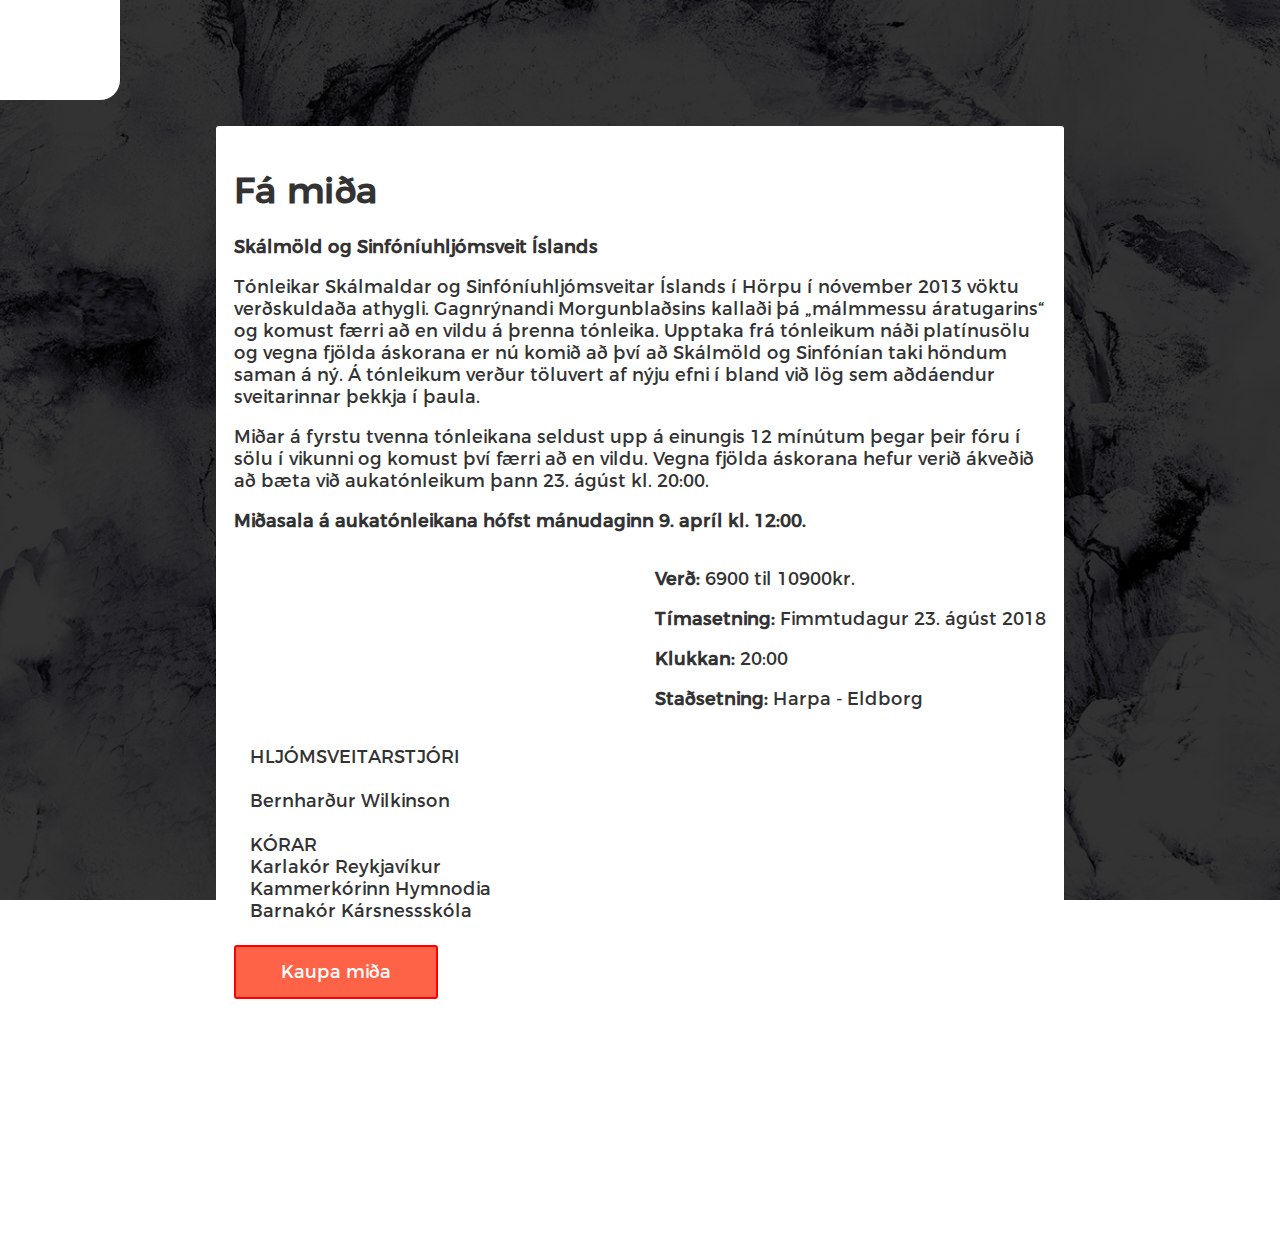
<file: docs/midar23/index.html>
<!DOCTYPE html>
<html>
<head>
	<meta charset="utf-8">
	<link rel="stylesheet" type="text/css" href="../assets/css/midar23.css">
	<meta name="viewport" content="width=device-width, initial-scale=1.0">
</head>
<body>
	<div class="horn"></div>
	<section class="content">
		<h1>Fá miða</h1>
		<strong>Skálmöld og Sinfóníuhljómsveit Íslands</strong>
		<p>Tónleikar Skálmaldar og Sinfóníuhljómsveitar Íslands í Hörpu í nóvember 2013 vöktu verðskuldaða athygli. Gagnrýnandi Morgunblaðsins kallaði þá „málmmessu áratugarins“ og komust færri að en vildu á þrenna tónleika. Upptaka frá tónleikum náði platínusölu og vegna fjölda áskorana er nú komið að því að Skálmöld og Sinfónían taki höndum saman á ný. Á tónleikum verður töluvert af nýju efni í bland við lög sem aðdáendur sveitarinnar þekkja í þaula.</p>
		<p>Miðar á fyrstu tvenna tónleikana seldust upp á einungis 12 mínútum þegar þeir fóru í sölu í vikunni og komust því færri að en vildu. Vegna fjölda áskorana hefur verið ákveðið að bæta við aukatónleikum þann 23. ágúst kl. 20:00. </p>
		<strong>Miðasala á aukatónleikana hófst mánudaginn 9. apríl kl. 12:00. </strong><br>
		<div class="nidri">
			<div class="haegri">
				<p><strong>Verð: </strong>6900 til 10900kr.</p>
				<p><strong>Tímasetning: </strong>Fimmtudagur 23. ágúst 2018</p>
				<p><strong>Klukkan: </strong> 20:00</p>
				<p><strong>Staðsetning: </strong>Harpa - Eldborg</p>
			</div>
			<div class="vinstri">
				<p>HLJÓMSVEITARSTJÓRI<br>
				<br>
				Bernharður Wilkinson<br>
				<br>
				KÓRAR<br>
				Karlakór Reykjavíkur<br>
				Kammerkórinn Hymnodia<br>
				Barnakór Kársnessskóla</p>
			</div>

		</div>
		<br>
		<div class="takkar">
			<a href="https://tix.is/is/buyingflow/tickets/5844/" target="_blank">
				<div class="takki raudur"" title="Þetta vísar þig inn á tix.is">
					Kaupa miða
				</div>
			</a>
		</div>
	</section>
</body>
</html>
</file>
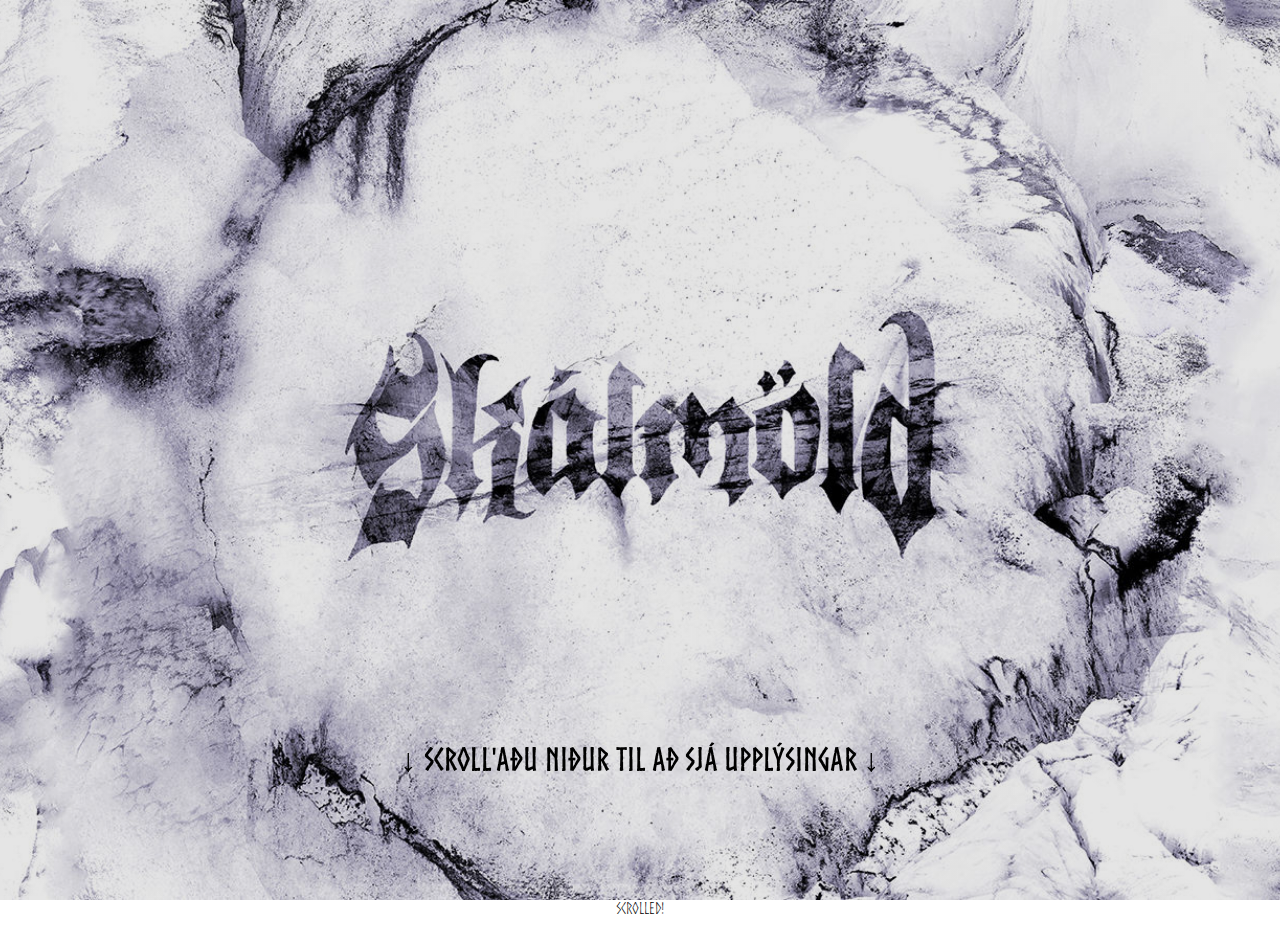
<file: docs/skalmold/index.html>
<!--
	SCROLLING FEATURE VIRKAR BARA Á FIREFOX, VIÐ ÞURFUM AÐ LAGA ÞAÐ ÞANNIG AÐ ÞAÐ VIRKI LÍKA Á CHROME
-->
<!DOCTYPE html>
<html>
<head>
	<title>Skálmöld og Sinfó</title>
	<link rel="stylesheet" type="text/css" href="../assets/css/style.css">
	<link rel="stylesheet" type="text/css" href="../assets/css/skalmold.css">
	<meta charset="utf-8">
	<!--<script type="text/javascript" src="../assets/js/prepare.js"></script>-->


</head>
<body>
	<noscript style="margin: 3em;">Javascript is required!</noscript>
	<div id="all" style="display: none;">
		<script>
			document.getElementById('all').style.display = "block";
		</script>
		<section class="intro">
			<div class="sd">
				<h1>&darr; Scroll'aðu niður til að sjá upplýsingar &darr;</h1>
			</div>
		</section>
		<div class="mk_scrollable down">
			<center>Scrolled!</center>
		</div>
		<script type="text/javascript">
			window.scrollTo(0, 0);
			window.addEventListener('scroll', function(){
				var y = window.pageYOffset;
				if(y > 20){
					window.location.href = "../hvenaer/index.html";
				}
			});
		</script>
	</div>
</body>
</html>
</file>
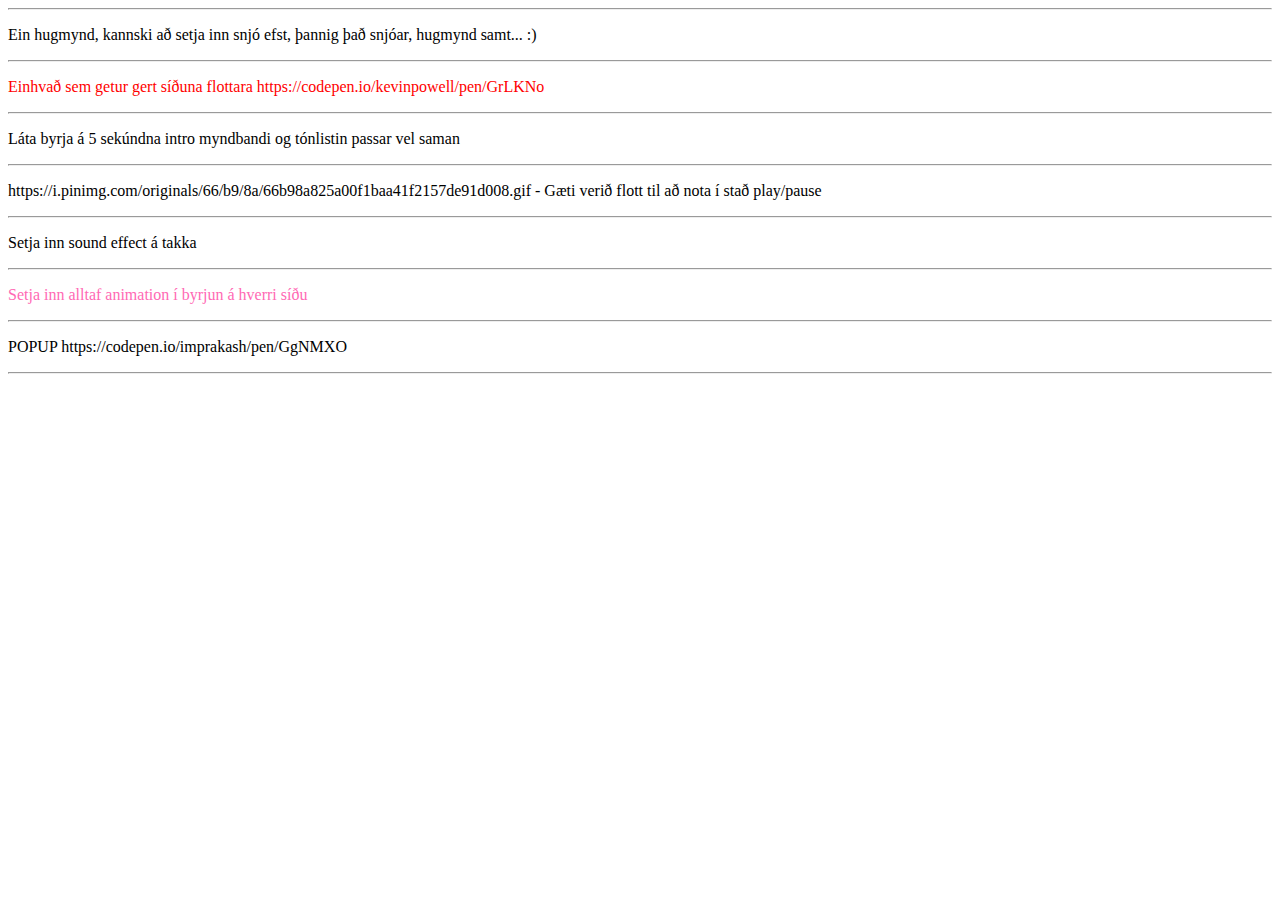
<file: docs/ideas.html>
<!DOCTYPE html>
<html>
<head>
	<title>Hugmyndir</title>
	<style type="text/css">
		.hugmynd {
			/*border-bottom: 1px solid #333;*/
		}
	</style>
	<meta charset="utf-8">
</head>
<body>
	<hr>
	<div class="hugmynd">
		<p>Ein hugmynd, kannski að setja inn snjó efst, þannig það snjóar, hugmynd samt... :)</p>
	</div>
	<hr>
	<div class="hugmynd">
		<p style="color: red;">Einhvað sem getur gert síðuna flottara https://codepen.io/kevinpowell/pen/GrLKNo</p>
	</div>
	<hr>
	<div class="hugmynd">
		<p>Láta byrja á 5 sekúndna intro myndbandi og tónlistin passar vel saman</p>
	</div>
	<hr>
	<div class="hugmynd">
		<p>https://i.pinimg.com/originals/66/b9/8a/66b98a825a00f1baa41f2157de91d008.gif - Gæti verið flott til að nota í stað play/pause</p>
	</div>
	<hr>
	<div class="hugmynd">
		<p>Setja inn sound effect á takka</p>
	</div>
	<hr>
	<div class="hugmynd">
		<p style="color: hotpink;">Setja inn alltaf animation í byrjun á hverri síðu</p>
	</div>
	<hr>
	<div class="hugmynd">
		<p>POPUP https://codepen.io/imprakash/pen/GgNMXO</p>
	</div>
	<hr>
</body>
</html>
</file>
<file: docs/assets/css/midar23.css>
@font-face {
	src: url(../fonts/Montserrat-Regular.ttf);
	font-family: Montserrat;
}

@keyframes syna {
	0% {
		opacity: 0;
	}

	100% {
		opacity: 1;
	}
}

* {
	animation: 1s syna;
}

@keyframes bakgrunnur {
	0% {
		background: black;
	}

	100% {
		background: linear-gradient( rgba(0, 0, 0, 0.8), rgba(0, 0, 0, 0.8)  ), url(../img/topmenu.jpg);
		background-size: cover;
		background-repeat: no-repeat;
		background-position: center;
		background-attachment: fixed;
	}
}

* {
	animation: 1s syna;
}

body {
	animation: 1s bakgrunnur;
}

.content {
	margin-top: 7em;
	padding: 1em;
	font-size: 18px;
	font-family: Montserrat, sans-serif;
	background: white;
	color: #333;
	border-radius: 3px;
	overflow-x: hidden;
}

@media screen and (min-width: 900px) {
	.content {
		margin: 12em;
		margin-top: 7em;
		padding: 1em;
		font-size: 18px;
		font-family: Montserrat, sans-serif;
		background: white;
		color: #333;
		border-radius: 3px;
	}
}


body {
	display: table;
	width: 100%;
	height: 100vh;
	background: linear-gradient( rgba(0, 0, 0, 0.8), rgba(0, 0, 0, 0.8)  ), url(../img/topmenu.jpg);
	background-size: cover;
	background-repeat: no-repeat;
	background-position: center;
	background-attachment: fixed;
	margin: 0;
	transition: all .3s;
	color: #333;
}

.horn {
	background-color: white;
	width: 120px;
	height: 100px;
	border-bottom-right-radius: 20px;
	position: fixed;
	top: 0;
}

.takki {
	cursor: pointer;
	width: 200px;
	height: 50px;
	line-height: 50px;
	text-align: center;
	border-radius: 3px;
}

.raudur {
	background-color: tomato;
	border: 2px solid #f00;
	color: white;
	transition: .4s all;
}

.raudur:hover {
	background-color: #E85243;
	transition: .7s all;
}

.nidri {
	display: inline-block;
	margin-left: 16px;
}

.vinstri {
	float: left;
}

.haegri {
	float: right;
	margin: 1em 0 0 15em;
}

a {
	text-decoration: none;
}
</file>
<file: docs/assets/css/style.css>
@font-face {
	src: url(../fonts/Norse-Bold.otf);
	font-family: NorseBold;
}

@font-face {
	src: url(../fonts/Norse.otf);
	font-family: Norse;
}

body {
	margin: 0;
	overflow: scroll;
	font-family: Norse;
}

h1 {
	font-family: NorseBold;
	font-size: 2em;
}

.all {
	background-color: #76b6c4;
	margin: 0;
}

.menu {
	transition: all .3s;
	top: 0;
	height: 100%;
	position: fixed;
	
	background: #aaa;
	color: #333;
	font-family: NorseBold;
	padding: 0 50px;
	padding-bottom: 5px;
	display: inline;
	margin-left: -25em;
	z-index: 999;
}

.menubutton {
	position: fixed;
	margin: 0;
	margin-left: 30px;
	font-size: 5em;
	z-index: 999;
	
	
	font-family: NorseBold;
	transition: all .3s;
	cursor: pointer;
	top: 0;
}

#menubox:checked ~ .menubutton {
	margin-left: 330px;
	transition: all .5s;
	color: #822;
	transform: rotate(-180deg);
}

#menubox:checked ~ .menu {
	margin-left: -1.4em;
	transition: all .5s;
}


.Inline {
	display: inline-block;
}

#menubox {
	font-size: 3em;
	display: none;
}


/* Ekki setja inn style-list-type, það er flott að hafa inni punktanna í menu'inu */
.Buttons a{
	color: #333;
	text-decoration: none;
	font-size: 1.3em;
}

.Buttons a:hover {
	text-decoration: underline;
}

.Buttons li{
	padding: .3em;
}

.AudioManager {
	padding: 0;
	display: flex;
	top: 0;
	right: 0;
	position: fixed;
	font-size: 1.8em;
	/*padding: .4em;*/
	cursor: pointer;
	background-color: tomato;
	border-bottom-left-radius: 50%;
	transition: padding .3s;
	width: 80px;
	height: 80px;
	overflow: none;
	text-align: center;
	align-items: center;
	justify-content: center;
}


section {
	margin: 0;
	height: 100vh;

}

.mk_scrollable {
	width: 100%;
	height: 40px;
	margin: 0;
}

.mk_scrollable p {
	margin: 0;
}
</file>
<file: docs/assets/css/skalmold.css>
.intro {
	display: table;
	width: 100%;
	height: 100vh;
	background: linear-gradient( rgba(0, 0, 0, 0.1), rgba(0, 0, 0, 0.1)  ), url(../img/topmenu.jpg);
	background-size: cover;
	background-repeat: no-repeat;
	background-position: center;
	background-attachment: fixed;
	
	transition: all .3s;
}

#menubox:checked ~ .intro {
	transition: all .3s;
	background: linear-gradient( rgba(0, 0, 0, 0.6), rgba(0, 0, 0, 0.6)  ), url(../img/topmenu.jpg);
	background-size: cover;
	background-repeat: no-repeat;
	background-position: center;
	background-attachment: fixed;
}

.sd {
	width: 100%;
	bottom: 100px;
	position: fixed;
	text-align: center;
}
</file>
